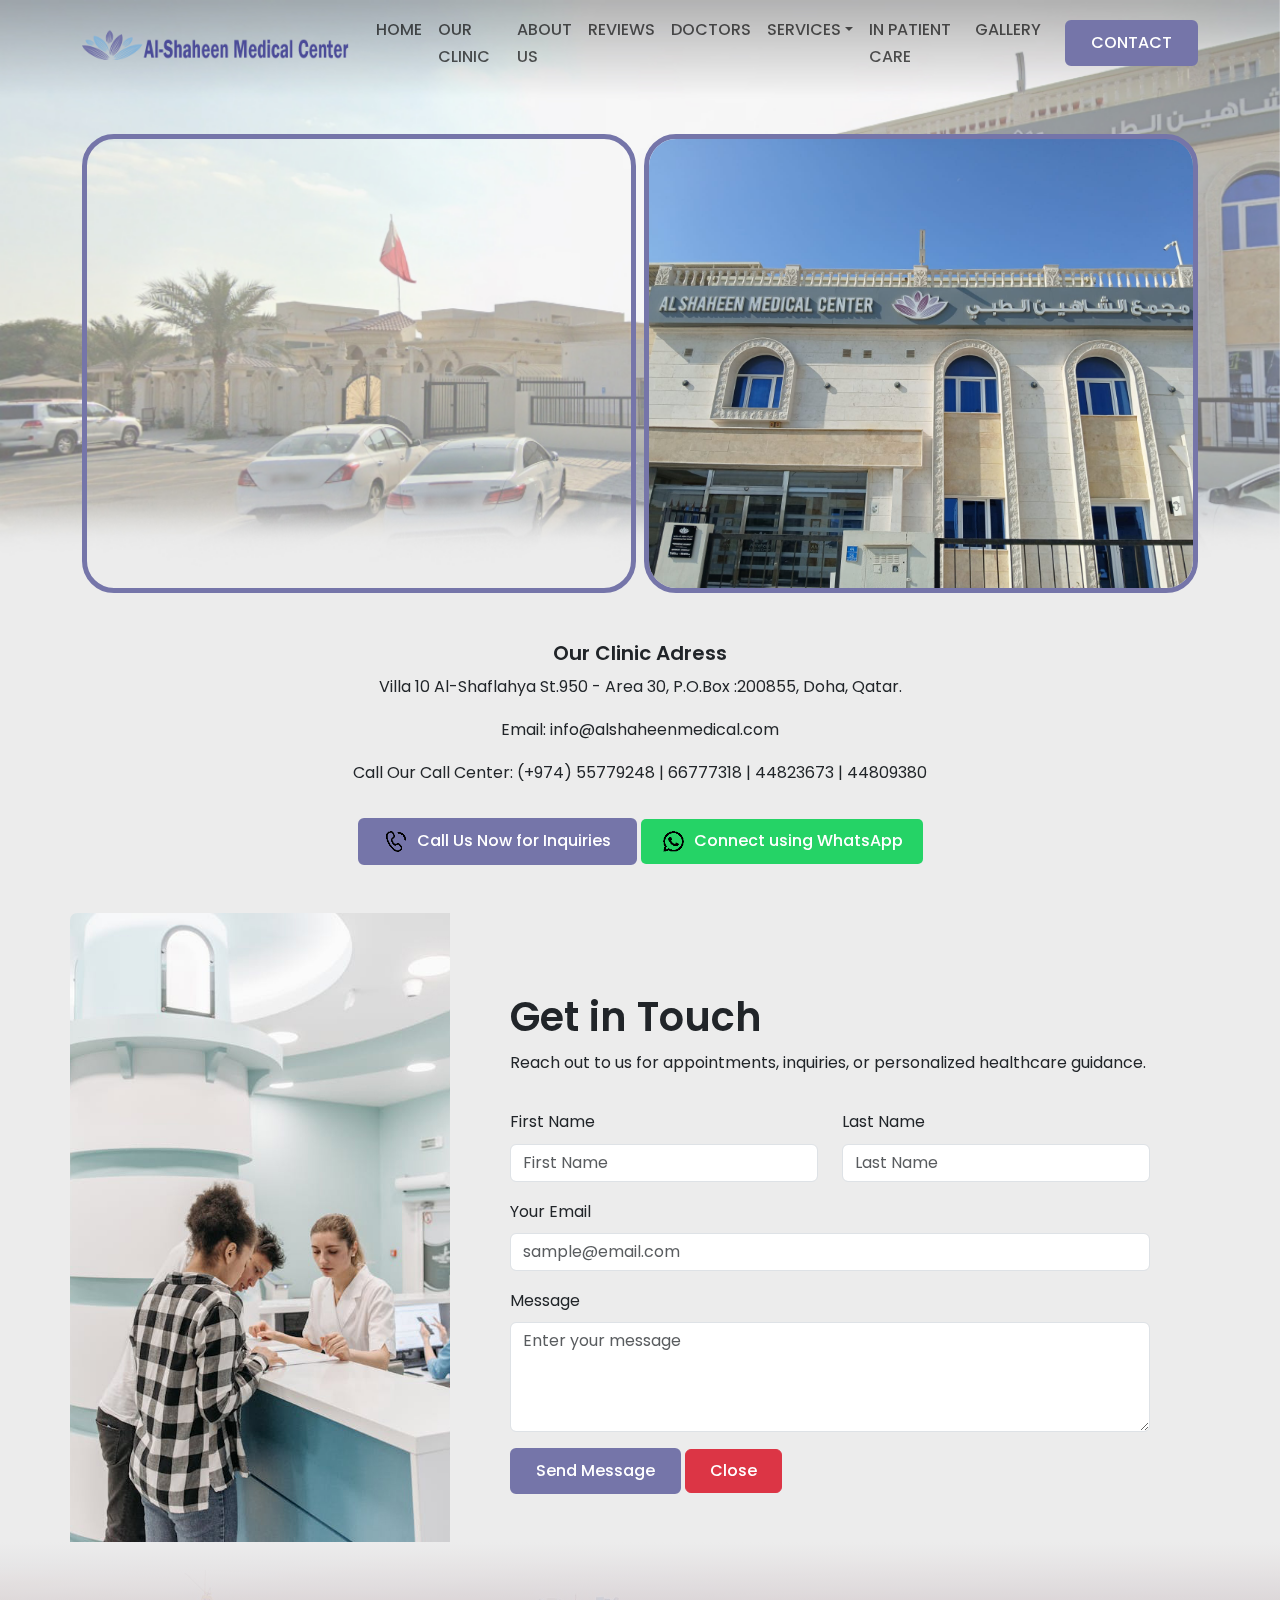
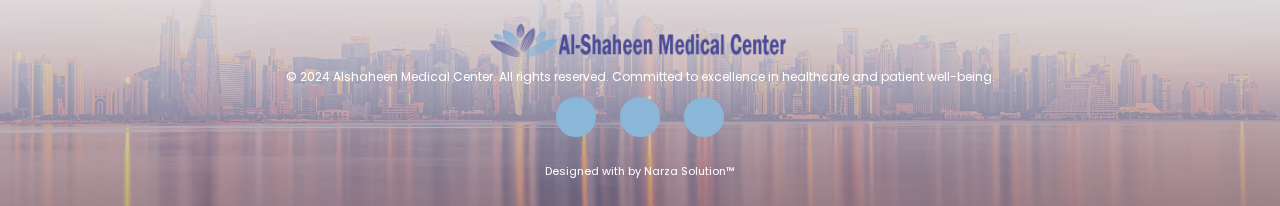
<file: contact.html>
<!DOCTYPE html>
<html lang="en">
<head>
    <meta charset="UTF-8">
    <meta name="viewport" content="width=device-width, initial-scale=1.0">
    <title>Al Shaheen Medical Center&reg;</title>
    <link rel="shortcut icon" href="./assets/img/favicon.png" type="image/x-icon">
    <!-- Meta Description -->
    <meta name="description" content="Visit our Qatar-based medical center for top aesthetic treatments, surgical care, and fertility services. Expert healthcare with a patient-first approach.">

    <!-- Keywords -->
    <meta name="keywords" content="medical center Qatar, aesthetic services Qatar, surgical services Doha, fertility clinic Qatar, reproductive health Qatar, diagnostic services Qatar">

    <!-- Open Graph for Social Media -->
    <meta property="og:title" content="Top Medical Center in Qatar for Aesthetic, Surgical, and Fertility Services">
    <meta property="og:description" content="Providing advanced aesthetic treatments, surgical services, and reproductive health care in Qatar.">
    <!-- <meta property="og:image" content="https://yourwebsite.com/images/medical-center-qatar.jpg"> -->
    <!-- <meta property="og:url" content="https://yourwebsite.com"> -->
    <meta property="og:type" content="website">


    <!-- Bootstrap CSS Link -->
    <link href="https://cdn.jsdelivr.net/npm/bootstrap@5.3.3/dist/css/bootstrap.min.css" rel="stylesheet" integrity="sha384-QWTKZyjpPEjISv5WaRU9OFeRpok6YctnYmDr5pNlyT2bRjXh0JMhjY6hW+ALEwIH" crossorigin="anonymous">

    <!-- Fontawesome CSS -->
    <link rel="stylesheet" href="https://cdnjs.cloudflare.com/ajax/libs/font-awesome/6.6.0/css/all.min.css" integrity="sha512-Kc323vGBEqzTmouAECnVceyQqyqdsSiqLQISBL29aUW4U/M7pSPA/gEUZQqv1cwx4OnYxTxve5UMg5GT6L4JJg==" crossorigin="anonymous" referrerpolicy="no-referrer" />

    <!-- AOS CSS -->
    <link rel="stylesheet" href="https://cdn.jsdelivr.net/npm/aos@2.3.4/dist/aos.css">

    <!-- Custom CSS File -->
    <link rel="stylesheet" href="./assets/css/contact_styles.css">

    <style>
        .whatsapp-btn {
            background-color: #25D366;
            color: white;
            padding: 10px 20px;
            border: none;
            border-radius: 5px;
            cursor: pointer;
            font-size: 16px;
        }
        .whatsapp-btn:hover {
            background-color: #1DA851;
        }
    </style>

</head>

<body>

    <div>
        <img class="bg-img bg-cover" src="./assets/img/contact_image.jpg" alt="Life Medical Insurance in Qatar">
    </div>
    
    
    <!-- !Navigation Section -->
    <nav class="navbar navbar-expand-xl sticky-top">
        <div class="container">
            <a href="index.html" class="navbar-brand">
                <img src="./assets/img/logo.png" alt="brand-logo" class="logo-large">
                <img src="./assets/img/logo1.png" alt="brand-logo" class="logo-small">
            </a>
            <button class="navbar-toggler" type="button" data-bs-toggle="collapse" data-bs-target="#navbar" aria-controls="#navbar" aria-expanded="false" aria-label="toggle-button">
                <span class="navbar-toggler-icon"></span>
            </button>
            <div class="collapse navbar-collapse" id="navbar">
                <ul class="navbar-nav ms-auto">
                    <li class="nav-item">
                        <a href="index.html" class="nav-link">HOME</a>
                    </li>
                    <li class="nav-item">
                        <a href="index.html#clinic" class="nav-link">OUR CLINIC</a>
                    </li>                    
                    <li class="nav-item">
                        <a href="index.html#aboutus" class="nav-link">ABOUT US</a>
                    </li>
                    <li class="nav-item">
                        <a href="index.html#testomonial" class="nav-link">REVIEWS</a>
                    </li>
                    <li class="nav-item">
                        <a href="doctor.html" class="nav-link">DOCTORS</a>
                    </li>
                                        
                    <li class="nav-item dropdown">
                        <a href="services.php" class="nav-link dropdown-toggle" data-bs-toggle="dropdown" aria-expanded="true">SERVICES</a>
                        <ul class="dropdown-menu bg-brand">
                            <li><a class="dropdown-item" href="services.html?service=obstetrics_and_gynecology_services">Obstetrics and Gynecology Services</a></li>
                            <li><a class="dropdown-item" href="services.html?service=ivf_unit_services">IVF Unit Services</a></li>
                            <li><a class="dropdown-item" href="services.html?service=plastic_and_reconstructive_surgery">Plastic and Reconstructive Surgery</a></li>
                            <li><a class="dropdown-item" href="services.html?service=general_dentistry_services">General Dentistry Services</a></li>
                            <li><a class="dropdown-item" href="services.html?service=ear_nose_and_throat_services">Ear, Nose, and Throat (ENT) Services</a></li>
                            <li><a class="dropdown-item" href="services.html?service=general_medicine_services">General Medicine Services</a></li>
                            <li><hr class="dropdown-divider"></li>
                            <!-- Nested Dropdown -->
                            <li><a class="dropdown-item" href="services.html?service=pharmacy_services">Pharmacy Services</a></li>
                            <li><a class="dropdown-item" href="services.html?service=products">Products</a></li>
                            <li><a class="dropdown-item" href="services.html?service=surgical_garments">Surgical Garments (Binders)</a></li>
                        </ul>
                    </li>

                    <li class="nav-item">
                        <a href="in-patient-care.html" class="nav-link">IN PATIENT CARE</a>
                    </li>
                    <li class="nav-item">
                        <a href="gallery.html" class="nav-link">GALLERY</a>
                    </li>
                    <li class="nav-item d-block d-xl-none">
                        <a href="contact.html" class="nav-link">CONTACT</a>
                    </li>
                </ul>
                <a href="contact.php" class="btn btn-brand d-none d-xl-block ms-3" data-bs-toggle="modal" data-bs-target="#contactModal">CONTACT</a>
            </div>
        </div>
    </nav>

    <div class="container mt-5" style="z-index: 100;">
        <div class="row g-2">
            <!-- Left side: Google Map iframe -->
            <div class="col-md-6">
                <iframe class="map-iframe rounded-5" 
                    src="https://www.google.com/maps/embed?pb=!1m14!1m8!1m3!1d1802.7781248733945!2d51.46425098266447!3d25.35266750739408!3m2!1i1024!2i768!4f13.1!3m3!1m2!1s0x3e45dc507ce453c3%3A0x6a280d95f054784a!2sAlShaheen%20Medical%20Center!5e0!3m2!1sen!2sqa!4v1731222027789!5m2!1sen!2sqa" 
                    allowfullscreen="" loading="lazy" referrerpolicy="no-referrer-when-downgrade">
                </iframe>
            </div>
            <!-- Right side: Building image -->
            <div class="col-md-6 d-flex align-items-center justify-content-center">
                <img src="./assets/img/diagnostic_and_treatment_center.jpeg" alt="Building Image" class="building-image rounded-5">
            </div>
        </div>
    </div>

    <div class=""></div>


    <div class="container mt-5">
        <div class="row text-center">
            <h5>Our Clinic Adress</h5>
            <p>Villa 10 Al-Shaflahya St.950 - Area 30, P.O.Box :200855, Doha, Qatar.</p>
            <p>Email: info@alshaheenmedical.com</p>
            <p>Call Our Call Center: (+974) 55779248 | 66777318 | 44823673 | 44809380</p>
            <div>
                <a href="tel:+97444823673" class="btn btn-brand mt-3"><img src="./assets/img/ring.gif" style="width: 25px;" class="me-1"> Call Us Now for Inquiries</a>    
                <a class="btn whatsapp-btn mt-3" onclick="openWhatsApp()"><img src="./assets/img/whatsapp.gif" style="width: 25px;" class="me-1"> Connect using WhatsApp</a>    
                <script>
                    function openWhatsApp() {
                        const phoneNumber = "+97455779248"; // Replace with the phone number in international format
                        const message = encodeURIComponent("Hi! I would like to know more about Al-Shaheen Medical Center"); // Optional preset message
                        const url = `https://wa.me/${phoneNumber}?text=${message}`;
                        window.open(url, "_blank");
                    }
                </script>
            </div>
            
        </div>
    </div>

    <!-- !Contact Modal -->
    <div class="mt-5" id="contactModal" tabindex="-1" aria-labelledby="contactModalLabel" aria-hidden="true">
        <div class="modal-dialog modal-xl modal-dialog-centered">
            <div class="modal-content">            
            <div class="modal-body p-0 mb-3 mb-lg-0">
                <div class="container-fluid">
                    <div class="row">
                        <div class="col-lg-4 bg-cover" style="background-image: url(./assets/img/contact.jpg); min-height: 300px; border-radius: 7px 0 0 0;"></div>
                        <div class="col-lg-8">
                            <form action="https://api.web3forms.com/submit" method="POST" class="row p-lg-5 gy-3 mt-3">
                                <input type="hidden" name="access_key" value="41c6db14-d9ac-4436-9e22-2168bd2faffc">
                                <div class="col-12">
                                    <h1>Get in Touch</h1>
                                    <p>Reach out to us for appointments, inquiries, or personalized healthcare guidance.</p>
                                </div>
                                <div class="col-lg-6">
                                    <label for="name" class="form-label">First Name</label>
                                    <input type="text" class="form-control" placeholder="First Name">
                                </div>
                                <div class="col-lg-6">
                                    <label for="name" class="form-label">Last Name</label>
                                    <input type="text" class="form-control" placeholder="Last Name" name="name">
                                </div>
                                <div class="col-12">
                                    <label for="name" class="form-label">Your Email</label>
                                    <input type="text" class="form-control" placeholder="sample@email.com" name="email">
                                </div>
                                <div class="col-12">
                                    <label for="message" class="form-label">Message</label>
                                    <textarea name="message" id="message" rows="4" class="form-control" placeholder="Enter your message"></textarea>
                                </div>
                                <div class="col-12">
                                    <button type="submit" class="btn btn-brand">Send Message</button>
                                    <button type="button" class="btn btn-danger" data-bs-dismiss="modal">Close</button>
                                </div>
                            </form>
                        </div>
                    </div>
                </div>
            </div>
            <div class="modal-footer" style="background-color: var(--brand-color1);">
                
            </div>
            </div>
        </div>
    </div>

    <!-- !Footer Section -->
    <footer id="footer">

        <div class="footer-top">
            <div class="container">
                <div class="row">
                    <div class="col-lg-8 mx-auto">
                        <a href="#" class="navbar-brand">
                            <img src="./assets/img/logo.png" alt="brand-logo" class="logo-large">
                            <img src="./assets/img/logo1.png" alt="brand-logo" class="logo-small mx-auto">
                        </a>
                        <p>&copy; 2024 Alshaheen Medical Center. All rights reserved. Committed to excellence in healthcare and patient well-being.</p>
                        <div class="social-links">
                            <a href="https://www.instagram.com/alshaheenmedical/" target="_blank"><i class="fa-brands fa-instagram"></i></a>
                            <a href="https://www.facebook.com/people/Al-Shaheen-Medical-Center/61569202583368/" target="_blank"><i class="fa-brands fa-facebook-f"></i></a>
                            <a href="https://www.linkedin.com/alshaheenmedicalcenter/" target="_blank"><i class="fa-brands fa-linkedin-in"></i></a>
                        </div>
                    </div>
                </div>
            </div>
        </div>

        <div class="footer-bottom">
            <div class="container">
                <p>Designed with <i class="fa-solid fa-heart fa-beat-fade"></i> by Narza Solution&trade;</p>
            </div>
        </div>

    </footer>
    
    
    <!-- JS Code for the Page -->
    <script>

    // Footer Image Change Based on Time of the Day
    document.addEventListener("DOMContentLoaded", function() {
        const footer = document.getElementById("footer");
        const hour = new Date().getHours();

        // Apply 'morning' background if between 6 AM and 6 PM, else apply 'night'
        if (hour >= 6 && hour < 18) {
            footer.classList.add("footer-morning");
        } else {
            footer.classList.remove("footer-morning");
        }
    });

    </script>

    <!-- Javascrip CDN -->
    <script src="./assets/js/jquery-3.7.1.min.js"></script>
    <!-- Bootstrap CDN for JS -->
    <script src="https://cdn.jsdelivr.net/npm/bootstrap@5.3.3/dist/js/bootstrap.bundle.min.js" integrity="sha384-YvpcrYf0tY3lHB60NNkmXc5s9fDVZLESaAA55NDzOxhy9GkcIdslK1eN7N6jIeHz" crossorigin="anonymous"></script>
    <!-- Custom JavaScript Code -->
    <script>
        $(window).scroll(function() {
            var scrollPosition = $(this).scrollTop(); // Get current scroll position
            var navbar = $('.navbar'); // Select the navbar

            // Add/remove the 'scrolled' class based on scroll position
            if (scrollPosition > 50) {
                navbar.addClass('scrolled'); // Add class if scroll position is more than 50
            } else {
                navbar.removeClass('scrolled'); // Remove class if scroll position is less than 50
            }
        });

    </script>

</body>
</html>
</file>
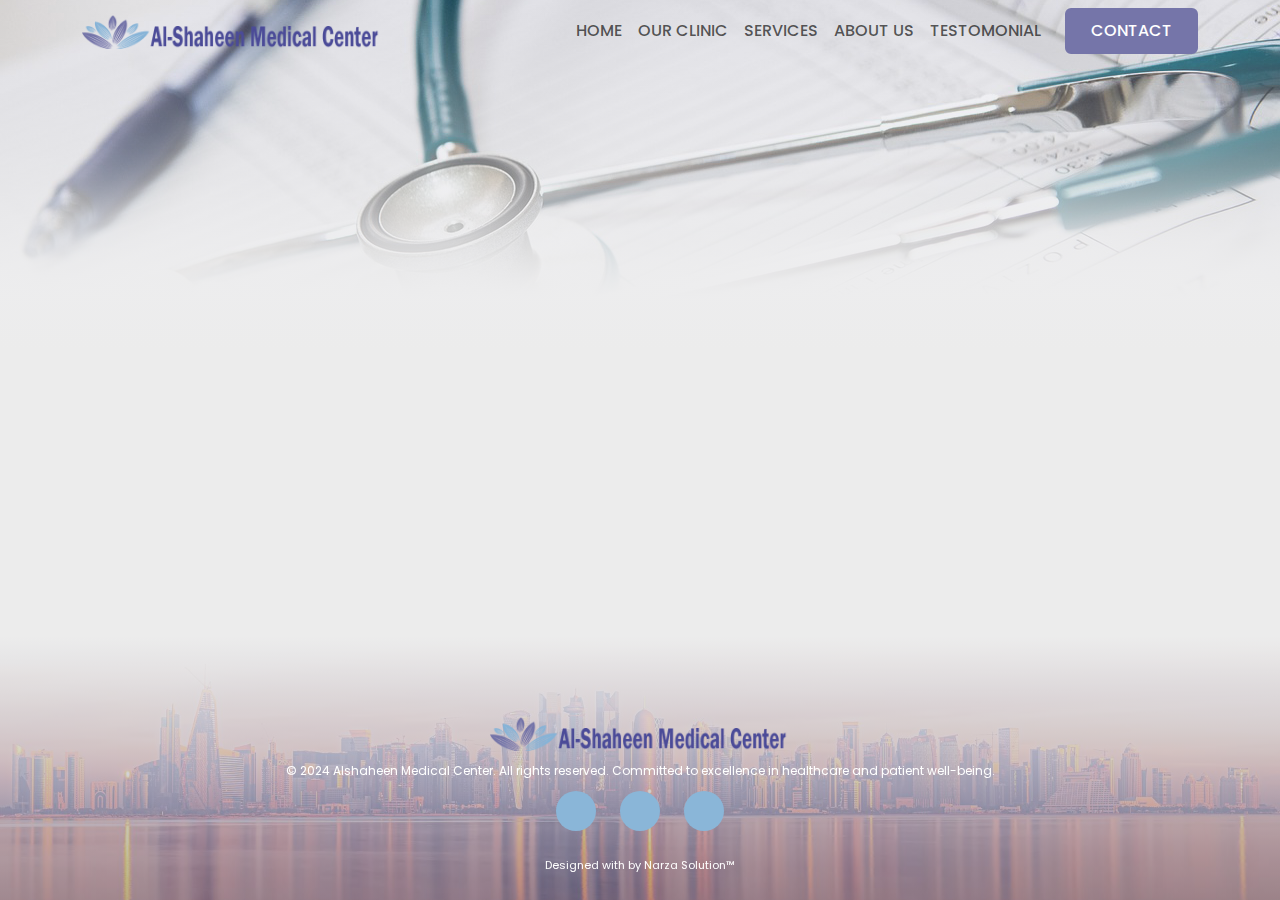
<file: insurance.html>
<!DOCTYPE html>
<html lang="en">
<head>
    <meta charset="UTF-8">
    <meta name="viewport" content="width=device-width, initial-scale=1.0">
    <title>Al Shaheen Medical Center&reg;</title>
    <link rel="shortcut icon" href="./assets/img/favicon.png" type="image/x-icon">

    <!-- Bootstrap CSS Link -->
    <link href="https://cdn.jsdelivr.net/npm/bootstrap@5.3.3/dist/css/bootstrap.min.css" rel="stylesheet" integrity="sha384-QWTKZyjpPEjISv5WaRU9OFeRpok6YctnYmDr5pNlyT2bRjXh0JMhjY6hW+ALEwIH" crossorigin="anonymous">

    <!-- Fontawesome CSS -->
    <link rel="stylesheet" href="https://cdnjs.cloudflare.com/ajax/libs/font-awesome/6.6.0/css/all.min.css" integrity="sha512-Kc323vGBEqzTmouAECnVceyQqyqdsSiqLQISBL29aUW4U/M7pSPA/gEUZQqv1cwx4OnYxTxve5UMg5GT6L4JJg==" crossorigin="anonymous" referrerpolicy="no-referrer" />

    <!-- Custom CSS File -->
    <link rel="stylesheet" href="./assets/css/insurance_style.css">

</head>
<body>

    <div class="bg-img-wrapper">
        <img class="bg-img bg-cover" src="./assets/img/insurance_qatar.jpg" alt="Life Medical Insurance in Qatar">
    </div>
    
    <!-- !Navigation Section -->
    <nav class="navbar navbar-expand-xl sticky-top">
        <div class="container">
            <a href="index.html" class="navbar-brand">
                <img src="./assets/img/logo.png" alt="brand-logo" class="logo-large">
                <img src="./assets/img/logo1.png" alt="brand-logo" class="logo-small">
            </a>
            <button class="navbar-toggler" type="button" data-bs-toggle="collapse" data-bs-target="#navbar" aria-controls="#navbar" aria-expanded="false" aria-label="toggle-button">
                <span class="navbar-toggler-icon"></span>
            </button>
            <div class="collapse navbar-collapse" id="navbar">
                <ul class="navbar-nav ms-auto">
                    <li class="nav-item">
                        <a href="index.html" class="nav-link">HOME</a>
                    </li>
                    <li class="nav-item">
                        <a href="index.html#clinic" class="nav-link">OUR CLINIC</a>
                    </li>
                    <li class="nav-item">
                        <a href="index.html#services" class="nav-link">SERVICES</a>
                    </li>
                    <li class="nav-item">
                        <a href="index.html#aboutus" class="nav-link">ABOUT US</a>
                    </li>
                    <li class="nav-item">
                        <a href="index.html#testomonial" class="nav-link">TESTOMONIAL</a>
                    </li>
                    <li class="nav-item d-block d-xl-none">
                        <a href="index.html#contact" class="nav-link">CONTACT</a>
                    </li>
                </ul>
                <a href="index.html#contact" class="btn btn-brand d-none d-xl-block ms-3">CONTACT</a>
            </div>
        </div>
    </nav>

    <!-- !Footer Section -->
    <footer id="footer" class="fixed-bottom">

        <div class="footer-top">
            <div class="container">
                <div class="row">
                    <div class="col-lg-8 mx-auto">
                        <a href="#" class="navbar-brand">
                            <img src="./assets/img/logo.png" alt="brand-logo" class="logo-large">
                            <img src="./assets/img/logo1.png" alt="brand-logo" class="logo-small mx-auto">
                        </a>
                        <p>&copy; 2024 Alshaheen Medical Center. All rights reserved. Committed to excellence in healthcare and patient well-being.</p>
                        <div class="social-links">
                            <a href="https://www.instagram.com/alshaheenmedical/" target="_blank"><i class="fa-brands fa-instagram"></i></a>
                            <a href="https://www.facebook.com/people/Al-Shaheen-Medical-Center/61569202583368/" target="_blank"><i class="fa-brands fa-facebook-f"></i></a>
                            <a href="https://www.linkedin.com/alshaheenmedicalcenter/" target="_blank"><i class="fa-brands fa-linkedin-in"></i></a>
                        </div>
                    </div>
                </div>
            </div>
        </div>

        <div class="footer-bottom">
            <div class="container">
                <p>Designed with <i class="fa-solid fa-heart"></i> by Narza Solution&trade;</p>
            </div>
        </div>

    </footer>
    
    
    <!-- JS Code for the Page -->
    <script>

    // Footer Image Change Based on Time of the Day
    document.addEventListener("DOMContentLoaded", function() {
        const footer = document.getElementById("footer");
        const hour = new Date().getHours();

        // Apply 'morning' background if between 6 AM and 6 PM, else apply 'night'
        if (hour >= 6 && hour < 18) {
            footer.classList.add("footer-morning");
        } else {
            footer.classList.remove("footer-morning");
        }
    });

    </script>

    <!-- Javascrip CDN -->
    <script src="./assets/js/jquery-3.7.1.min.js"></script>
    <!-- Bootstrap CDN for JS -->
    <script src="https://cdn.jsdelivr.net/npm/bootstrap@5.3.3/dist/js/bootstrap.bundle.min.js" integrity="sha384-YvpcrYf0tY3lHB60NNkmXc5s9fDVZLESaAA55NDzOxhy9GkcIdslK1eN7N6jIeHz" crossorigin="anonymous"></script>


</body>
</html>
</file>
<file: assets/css/contact_styles.css>
@import url('https://fonts.googleapis.com/css2?family=Poppins:ital,wght@0,100;0,200;0,300;0,400;0,500;0,600;0,700;0,900;1,400;1,500;1,600;1,700&display=swap');

/* Default Settings */
:root{
    --brand-color1: #7575A9;
    --brand-color2: #8AB6D8;
    --brand-color1-rgb: 117, 117, 169;
    --brand-color2-rgb: 138, 182, 216;

    --black: #000000;
    --white: #ffffff;
    --red: #dc1473;
    --body-color: #ececec;

    --box-shadow: 0px 6px 30px rgba(0, 0, 0, 0.08);
    --font-base: "Poppins", sans-serif;
    --transition: all 0.5s ease;
}

html {
    scroll-behavior: smooth;
}

*{
    margin: 0;
    padding: 0;
    box-sizing: border-box;;
}

body{
    line-height: 1.7;
    font-family: var(--font-base);
    background-color: var(--body-color);
    overflow-x: hidden;
}

h1, h2, h3, h4, h5, h6,
.h1, .h2, .h3, .h4, .h5, .h6{
    font-weight: 600;
}

a{
    text-decoration: none;
    color: var(--brand-color1);
    font-weight: 500;
    transition: var(--transition);
}
a:hover{
    color: var(--brand-color2);
}

img{
    max-width: 100%;
    height: auto;
}

.bg-cover{
    background-position: center !important;
    background-size: cover !important;
    background-position: center !important;
}

.bg-brand{
    background-color: var(--brand-color2);
}

.btn{
    padding: 9px 24px;
    font-weight: 500;
    transition: var(--transition);
}

.btn-brand{
    background-color: var(--brand-color1);
    color: var(--white);
    border: 2px solid var(--brand-color1);
}

.btn-brand:hover{
    background-color: var(--brand-color2);
    color: var(--white);
}

.btn-outline{
    background-color: transparent;
    color: var(--white);
    border: 2px solid var(--brand-color2);
}

.btn-outline:hover{
    background-color: var(--brand-color1);
    color: var(--white);
}

@media screen and (max-width: 768px){
    .btn{
        padding: 4px 12px;
        font-weight: 300;
    }
}
/* Navbar styles */
/* Navbar Styles #####################################################################################################################*/
.navbar{
    position: sticky;
    z-index: 999;
    /* box-shadow: var(--box-shadow); */
    transition: var(--transition);
    /* background: rgba(255, 255, 255, 0.65); */
    /* box-shadow: 0 8px 32px 0 rgba( 31, 38, 135, 0.37 ); */
    /* -webkit-backdrop-filter: blur( 2px ); */
    /* backdrop-filter: blur( 2px ); */
    border-radius: 0 0 10px 10px;
}

.navbar-brand img{
    width: 300px;
}

.navbar .navbar-nav .nav-link{
    position: relative;
    font-weight: 500;
}

.navbar .navbar-nav .nav-link:hover,
.navbar .navbar-nav .nav-link.active{
    color: var(--red);
}

@media screen and (min-width: 991px){
    .navbar .navbar-nav .nav-link::before{
        content: '';
        position: absolute;
        bottom: 0;
        left: 50%;
        background-color: red;
        transform: translateX(-50%);
        height: 4px;
        width: 0;
        background-color: var(--red);
        border-radius: 25px;
        transition: var(--transition);
    }
    
    .navbar .navbar-nav .nav-link:hover::before,
    .navbar .navbar-nav .nav-link.active::before{    
        width: 80%;
    }
}

/* Add a White Glass Background for Navbar Tab and Mobiel Screen */
@media screen and (max-width: 1200px) {
    .navbar{
        position: sticky;
        z-index: 999;
        transition: var(--transition);
        background: rgba(255, 255, 255, 0.5);
        box-shadow: 0 8px 32px 0 rgba( 31, 38, 135, 0.37 );
        -webkit-backdrop-filter: blur( 2px );
        backdrop-filter: blur( 2px );
        border-radius: 0 0 10px 10px;
    }
}

.scrolled{
    box-shadow: var(--box-shadow);
    background: var(--white);
    border-radius: 0 0 15px 15px;
    box-shadow: 0 4px 30px rgba(0, 0, 0, 0.1);
    -webkit-backdrop-filter: blur(7.9px);
    backdrop-filter: blur(7px);
}

/* Hide the small logo and display the large logo by default */
.logo-small {
    width: 70px !important;
    display: none;
}

@media (max-width: 768px) {
    /* Hide the large logo on small screens and show the small logo */
    .logo-large {
        display: none;
    }
    .logo-small {
        display: block;
    }   
}

/* Hero Section */
.bg-img-wrapper {
    position: absolute;
    height: 100px;
    width: 100vw;
}

.bg-img {
    height: 100%;
    width: 100%;
    object-fit: cover;
    position: fixed;
    top: 0;
    left: 0;
    z-index: -2;
}

.bg-img-wrapper::before {
    content: "";
    position: absolute;
    top: 0;
    left: 0;
    width: 100%;
    height: 100%;
    background: linear-gradient(rgba(var(--brand-color1-rgb), 0.1), rgba(236, 236, 236, 1));
    z-index: -1;
}

.map-iframe {
    width: 100%;
    height: 100%;
    min-height: 450px; /* Ensures the iframe height matches the image */
    border: 5px solid var(--brand-color1);
}

.building-image {
    width: 100%;
    height: 100%;
    object-fit: cover; /* Ensures the image covers the entire column without distortion */
    border-radius: 20px; /* Consistent with the rounded-5 class */
    border: 5px solid var(--brand-color1);
}

/* footer styles */
footer{
    margin-bottom: 0;
    text-align: center;
    color: var(--white);
    padding-top: 80px;
    padding-bottom: 25px;
    background: linear-gradient(rgba(236, 236, 236, 1), rgba(var(--brand-color1-rgb), 0.5)),url('../img/footer_night.jpg');
    background-position: center; /* Center image horizontally and vertically */
    background-size: cover; /* Make sure image covers the entire area */
    background-repeat: no-repeat; /* Prevent image from repeating */
}

/* Footer BG change in morning */
.footer-morning {
    background: linear-gradient(rgba(236, 236, 236, 1), rgba(var(--brand-color1-rgb), 0.5)), url('../img/footer.jpg');
    background-position: center;
    background-size: cover;
    background-repeat: no-repeat;
}

footer p{
    margin: 0;
}

.footer-top p{
    margin-top: 10px;
    margin-bottom: 10px;
    font-size: 12px;
}

.footer-top .social-links a{
    margin-left: 10px;
    margin-right: 10px;
}

.footer-bottom p{
    margin-top: 25px;
    font-size: 11px;
}

.footer-bottom p i{
    color: red ;
}

.social-links a{
    width: 40px;
    height: 40px;
    border-radius: 100%;
    background-color: var(--brand-color2);
    display: inline-flex;
    justify-content: center;
    align-items: center;
}
.social-links a i{
    font-size: 25px;
}

.social-links a:hover{
    background-color: var(--white);
    color: var(--brand-color2);
}
</file>
<file: assets/css/insurance_style.css>
@import url('https://fonts.googleapis.com/css2?family=Poppins:ital,wght@0,100;0,200;0,300;0,400;0,500;0,600;0,700;0,900;1,400;1,500;1,600;1,700&display=swap');

/* Default Settings */
:root{
    --brand-color1: #7575A9;
    --brand-color2: #8AB6D8;
    --brand-color1-rgb: 117, 117, 169;
    --brand-color2-rgb: 138, 182, 216;

    --black: #000000;
    --white: #ffffff;
    --red: #dc1473;
    --body-color: #ececec;

    --box-shadow: 0px 6px 30px rgba(0, 0, 0, 0.08);
    --font-base: "Poppins", sans-serif;
    --transition: all 0.5s ease;
}

html {
    scroll-behavior: smooth;
}

*{
    margin: 0;
    padding: 0;
    box-sizing: border-box;;
}

body{
    line-height: 1.7;
    font-family: var(--font-base);
    background-color: var(--body-color);
    overflow: hidden;
}

h1, h2, h3, h4, h5, h6,
.h1, .h2, .h3, .h4, .h5, .h6{
    font-weight: 600;
}

a{
    text-decoration: none;
    color: var(--brand-color1);
    font-weight: 500;
    transition: var(--transition);
}
a:hover{
    color: var(--brand-color2);
}

img{
    max-width: 100%;
    height: auto;
}

.bg-cover{
    background-position: center !important;
    background-size: cover !important;
    background-position: center !important;
}

.bg-brand{
    background-color: var(--brand-color2);
}

.btn{
    padding: 9px 24px;
    font-weight: 500;
    transition: var(--transition);
}

.btn-brand{
    background-color: var(--brand-color1);
    color: var(--white);
    border: 2px solid var(--brand-color1);
}

.btn-brand:hover{
    background-color: var(--brand-color2);
    color: var(--white);
}

.btn-outline{
    background-color: transparent;
    color: var(--white);
    border: 2px solid var(--brand-color2);
}

.btn-outline:hover{
    background-color: var(--brand-color1);
    color: var(--white);
}

@media screen and (max-width: 768px){
    .btn{
        padding: 4px 12px;
        font-weight: 300;
    }
}
/* Navbar styles */
/* Navbar Styles #####################################################################################################################*/
.navbar{
    position: sticky;
    z-index: 999;
    /* box-shadow: var(--box-shadow); */
    transition: var(--transition);
    /* background: rgba(255, 255, 255, 0.65); */
    /* box-shadow: 0 8px 32px 0 rgba( 31, 38, 135, 0.37 ); */
    /* -webkit-backdrop-filter: blur( 2px ); */
    /* backdrop-filter: blur( 2px ); */
    border-radius: 0 0 10px 10px;
}

.navbar-brand img{
    width: 300px;
}

.navbar .navbar-nav .nav-link{
    position: relative;
    font-weight: 500;
}

.navbar .navbar-nav .nav-link:hover,
.navbar .navbar-nav .nav-link.active{
    color: var(--red);
}

@media screen and (min-width: 991px){
    .navbar .navbar-nav .nav-link::before{
        content: '';
        position: absolute;
        bottom: 0;
        left: 50%;
        background-color: red;
        transform: translateX(-50%);
        height: 4px;
        width: 0;
        background-color: var(--red);
        border-radius: 25px;
        transition: var(--transition);
    }
    
    .navbar .navbar-nav .nav-link:hover::before,
    .navbar .navbar-nav .nav-link.active::before{    
        width: 80%;
    }
}

/* Add a White Glass Background for Navbar Tab and Mobiel Screen */
@media screen and (max-width: 1200px) {
    .navbar{
        position: sticky;
        z-index: 999;
        transition: var(--transition);
        background: rgba(255, 255, 255, 0.5);
        box-shadow: 0 8px 32px 0 rgba( 31, 38, 135, 0.37 );
        -webkit-backdrop-filter: blur( 2px );
        backdrop-filter: blur( 2px );
        border-radius: 0 0 10px 10px;
    }
}

.scrolled{
    box-shadow: var(--box-shadow);
    background: var(--white);
    border-radius: 0 0 15px 15px;
    box-shadow: 0 4px 30px rgba(0, 0, 0, 0.1);
    -webkit-backdrop-filter: blur(7.9px);
    backdrop-filter: blur(7px);
}

/* Hide the small logo and display the large logo by default */
.logo-small {
    width: 70px !important;
    display: none;
}

@media (max-width: 768px) {
    /* Hide the large logo on small screens and show the small logo */
    .logo-large {
        display: none;
    }
    .logo-small {
        display: block;
    }   
}

/* Hero Section */
.bg-img-wrapper {
    position: absolute;
    height: 350px;
    width: 100vw;
}

.bg-img {
    height: 100%;
    width: 100%;
    object-fit: cover;
    position: absolute;
    top: 0;
    left: 0;
    z-index: -2;
}

.bg-img-wrapper::before {
    content: "";
    position: absolute;
    top: 0;
    left: 0;
    width: 100%;
    height: 100%;
    background: linear-gradient(rgba(var(--brand-color1-rgb), 0.1), rgba(236, 236, 236, 1));
    z-index: -1;
}



/* Footer Styles */
/* footer styles */
footer{
    margin-bottom: 0;
    text-align: center;
    color: var(--white);
    padding-top: 80px;
    padding-bottom: 25px;
    background: linear-gradient(rgba(236, 236, 236, 1), rgba(var(--brand-color1-rgb), 0.5)),url('../img/footer_night.jpg');
    background-position: center; /* Center image horizontally and vertically */
    background-size: cover; /* Make sure image covers the entire area */
    background-repeat: no-repeat; /* Prevent image from repeating */
}

/* Footer BG change in morning */
.footer-morning {
    background: linear-gradient(rgba(236, 236, 236, 1), rgba(var(--brand-color1-rgb), 0.5)), url('../img/footer.jpg');
    background-position: center;
    background-size: cover;
    background-repeat: no-repeat;
}

footer p{
    margin: 0;
}

.footer-top p{
    margin-top: 10px;
    margin-bottom: 10px;
    font-size: 12px;
}

.footer-top .social-links a{
    margin-left: 10px;
    margin-right: 10px;
}

.footer-bottom p{
    margin-top: 25px;
    font-size: 11px;
}

.footer-bottom p i{
    color: red ;
}

.social-links a{
    width: 40px;
    height: 40px;
    border-radius: 100%;
    background-color: var(--brand-color2);
    display: inline-flex;
    justify-content: center;
    align-items: center;
}
.social-links a i{
    font-size: 25px;
}

.social-links a:hover{
    background-color: var(--white);
    color: var(--brand-color2);
}
</file>
